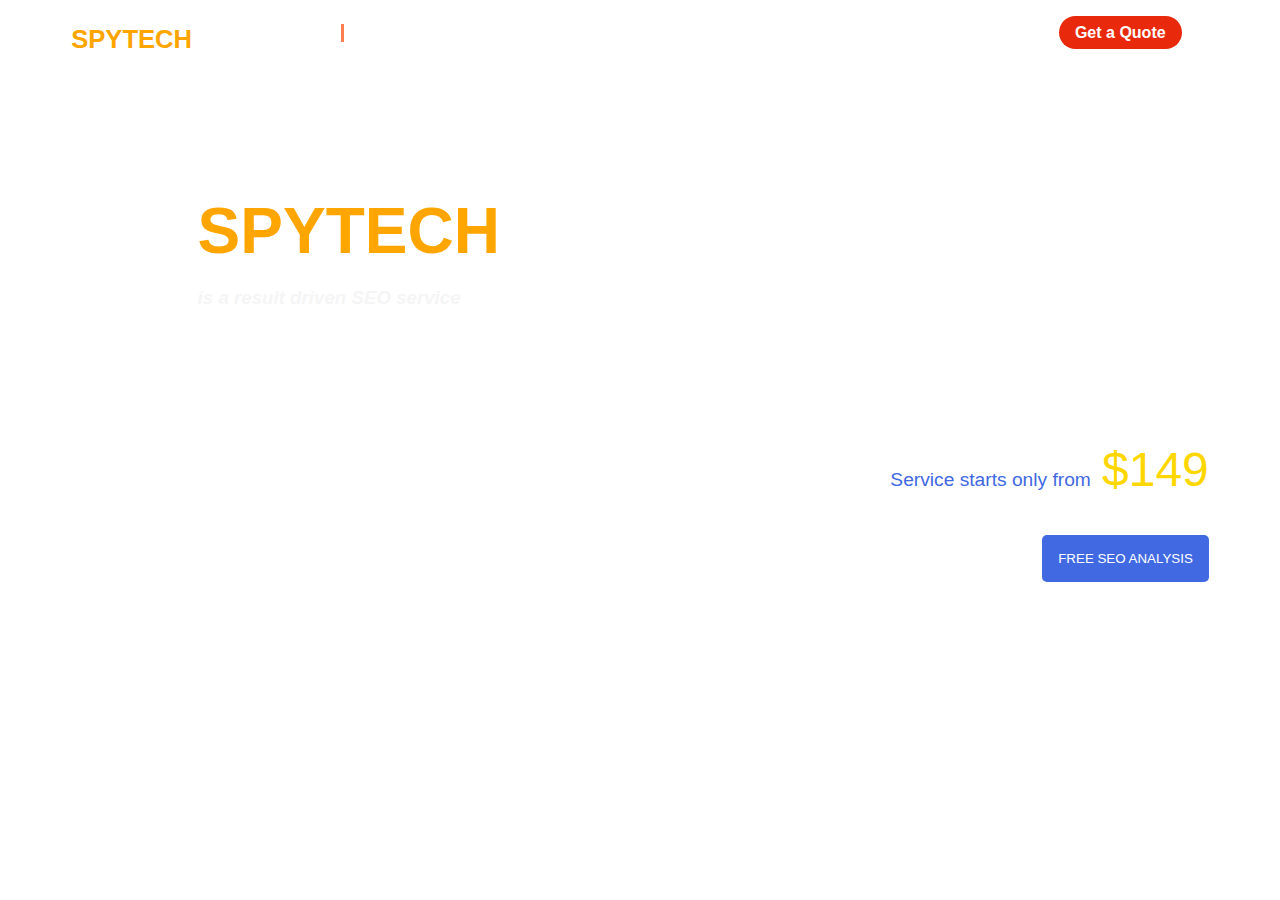
<file: index.html>
<!DOCTYPE html>
<head>
    <title>Product lander</title>
    <meta name="viewport" content="width=device-width, initial-scale=1">
    <style>
body{
    background-image: url(https://ak.picdn.net/shutterstock/videos/11293262/thumb/1.jpg);
    background-size:cover;
    font-family: sans-serif;
   
}
header{
    width:90%;
    margin:auto;
    overflow:hidden;
}
.head{
    color:#ffff;
    font-size:0.8rem;
    word-spacing:0.7rem;
    float:left;
}
nav{
    float:right;
}
ul{
    border-left:3px solid coral;
    }
li{
    display:inline;
    padding-right: 1.7rem;
}
li a{
    color:#ffff;
    text-decoration:none;
    font-weight:bold;
    
}
.quote{
    background-color:#E8290B;
    padding:0.5rem 1rem;
    border-radius:1.3rem;
}
.container{
    width:70%;
    margin:auto;
    overflow:hidden;
    margin-top:5rem;
}
section h1{
    font-size:4rem;
    color:#ffff;
    margin-bottom:0;
}
section p{
    font-size:2rem;
    color:#fff;
    letter-spacing:0.1rem;
    margin-top:0.5rem;
    padding:5px;
}
section h3{
    color:whitesmoke;
    font-style: italic;

}
section p{
    font-family:cursive;
    font-size:1.2rem;
}
a button{
    background-color:transparent;
    color:#ffff;
    border: 2px solid orange;
    padding:0.7rem;
    border-radius:1.3rem;
    margin-top:1.2rem;
}
aside{
    width:90%;
    margin:auto;
    color:royalblue;
    font-size:1.2rem;
    text-align:right;
}
.price{
    color:gold;
    font-size:3rem;
    padding-left:0.7rem;
}
.btn{
    background-color:royalblue;
    border:none;
    border-radius:5px;
    padding:1rem;
    cursor: pointer;
}

.btn:hover{
    color:white;
    background-color: black;
}


    </style>
</head>
<body>
    <!--header-->
    <header>
    <div class="head">
        <h1><span style="color:orange">SPYTECH</span> AGENCY</h1>
    </div>

    <nav>
        <ul>
            <li><a href="#">HOME</a></li>
            <li><a href="#">SERVICES</a></li>
            <li><a href="#">PAGES</a></li>
            <li><a href="#">PORTFOLIO</a></li>
            <li><a href="#">BLOG</a></li>
            <li><a href="#">FEATURES</a></li>
            <li><a href="#">SHOP</a></li>
            <li><a href="#" type="button" class="quote">Get a Quote</a></li>
            
        </ul>
    </nav>
    </header>

    <!--end of the navigatio-->
    <!--end of the header-->

    <!--start of section-->
    <section>
        <div class="container">
            <h1><span style="color:orange">SPYTECH</span> AGENCY</h1>
            <h3>is a result driven SEO service</h3>
            <p>Lorem ipsum dolor sit amet consectetur adipisicing elit. In reiciendis nesciunt culpa nemo aliquid numquam vero sunt consequuntur. Placeat facere voluptates 
                molestias alias at ullam provident tempore debitis labore voluptatibus?</p>
        </div>
    </section>
    <!--end of the section tag-->

    <!--start of aside-->

    <aside>
        <p>Service starts only from<span class="price">$149</span></p>
        <a href="#"><button class="btn">FREE SEO ANALYSIS</button></a>
    </aside>
    <!--end of aside-->
</body>
</html>
</file>
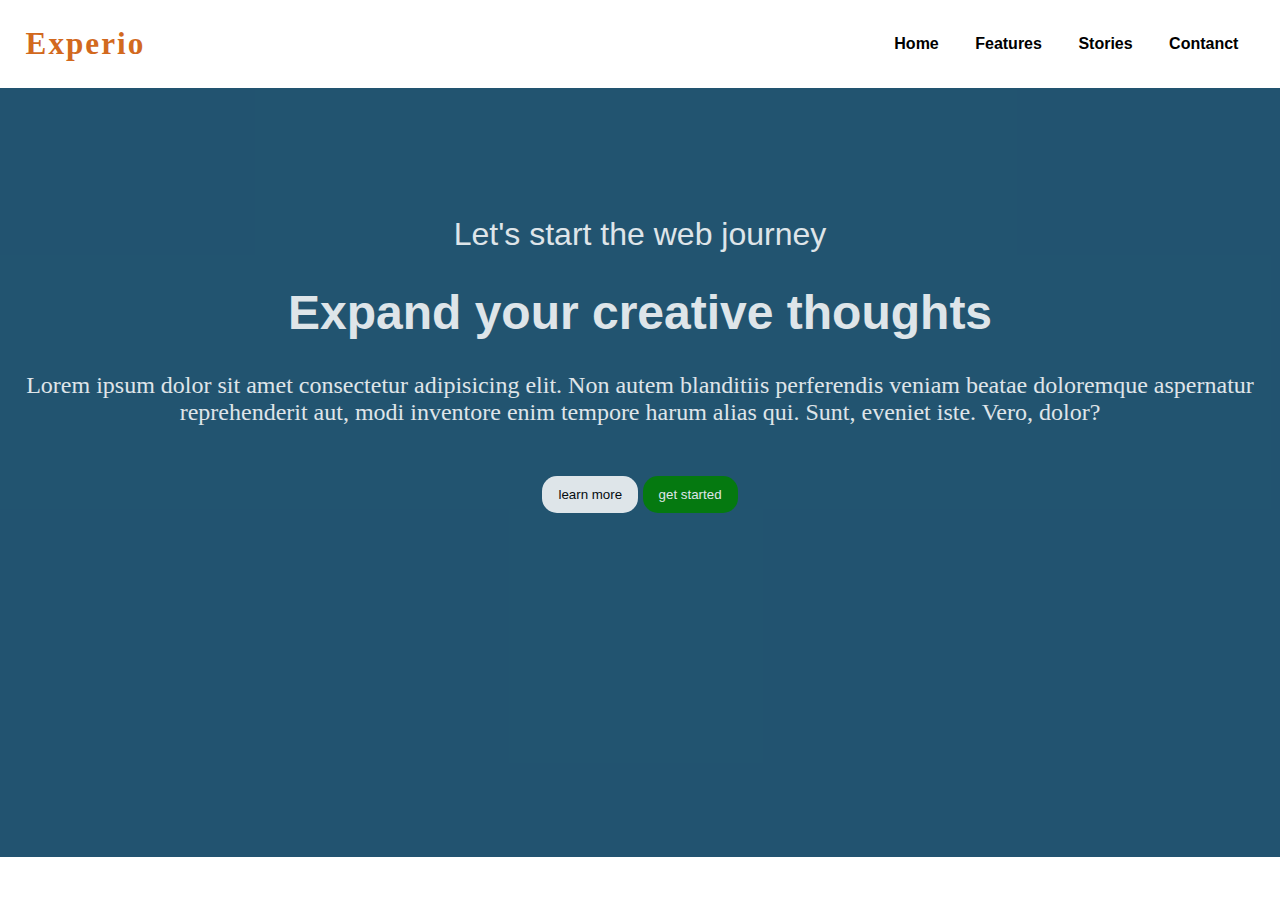
<file: experio.html>
<!Doctype html>
<html lang="en"
<head>
    <meta charset="UTF-8">
    <meta name="viewport" content="width=device-width, initial-scale=1.0">
    <title>EXPERIO</title>
    <style>
        body{
            font-family:sans-serif;
            margin:0;
            padding:0;
        }
        header{
            font-weight:bold;
            overflow:hidden;

        }
        .head{
            float:left;
            margin-left:2%;
            letter-spacing: 2px;
            font-family:cursive;
            color:chocolate;
            font-size:1.3rem;
            
        }
        nav{
            float:right;
            margin-top:1.5%;
            margin-right:2%;
        }
        li{
            display:inline;
            padding:1rem;

        }
        li a{
            text-decoration:none;
            color:black;

        }
        .container{
            text-align:center;
            background:#225470 url(https://lh3.googleusercontent.com/proxy/GlYrlSiin8u06ids7COx5sNQL5pXrJzkiCE3o-ipcCKegKQ4vSi1eYq_GFb5m860rv9HnhuX_CnUvLMZ4sH9sz6xxvL3zelBWdvpqnCnhnJP5YSJ_NsTKQo5n8owdJX-XHgyadmZppXOuEn3iVUETnr1NA);
            height:85.5vh;
            background-repeat:no-repeat;
            background-size:cover;
            width:100%;
            position:relative;
        }
        .overlay{
            width:100%;
            height:100%;
            background:#225470;
            opacity:0.85;
            position:absolute;
        }
        .main{
            margin-top:10%;
            font-size:2rem;
            color:#ffff;
            z-index:1;
        }
        h1{
            font-size:3rem;
            color:#fff;
            z-index:1;
            
            
        }
        .para{
            color:#fff;
            font-size:1.5rem;
            color:#ffff;
            z-index:1;
            font-family:cursive;
        }
        .btn1{
            background-color:#fff;
            padding:0.7rem 1rem;
            border:none;
            border-radius:15px;
            margin-top:2%;
            z-index:1;
        }
        .btn2{
            background-color:green;
            color:#fff;
            padding:0.7rem 1rem;
            border:none;
            border-radius:15px;
            margin-top:2%;
            z-index:1;
        }
    </style>
</head>
<body>
    <!--header-->
    <header>
        <div class="head">
            <h2>Experio</h2>
        </div>
    <!--navigation-->
    <nav>
        <ul>
            <li><a href="#">Home</a></li>
            <li><a href="#">Features</a></li>
            <li><a href="#">Stories</a></li>
            <li><a href="#">Contanct</a></li>
        </ul>
    </nav>
    </header>
    <!--end of the header and navigation -->

    <!--section-->
    <section>
        <div class="container">
            <div class="overlay">
                <p class="main">Let's start the web journey</p>
                <h1>Expand your creative thoughts</h1>
                <p class="para">Lorem ipsum dolor sit amet consectetur adipisicing elit. Non autem blanditiis perferendis veniam beatae doloremque aspernatur reprehenderit aut, modi inventore enim tempore harum alias qui. Sunt, eveniet iste. Vero, dolor?</p>
                <a href="#"><button class="btn1">learn more</button></a>
                <a href="#"><button class="btn2">get started</button></a>
            </div>
        </div>
    </section>
</body>
</file>
